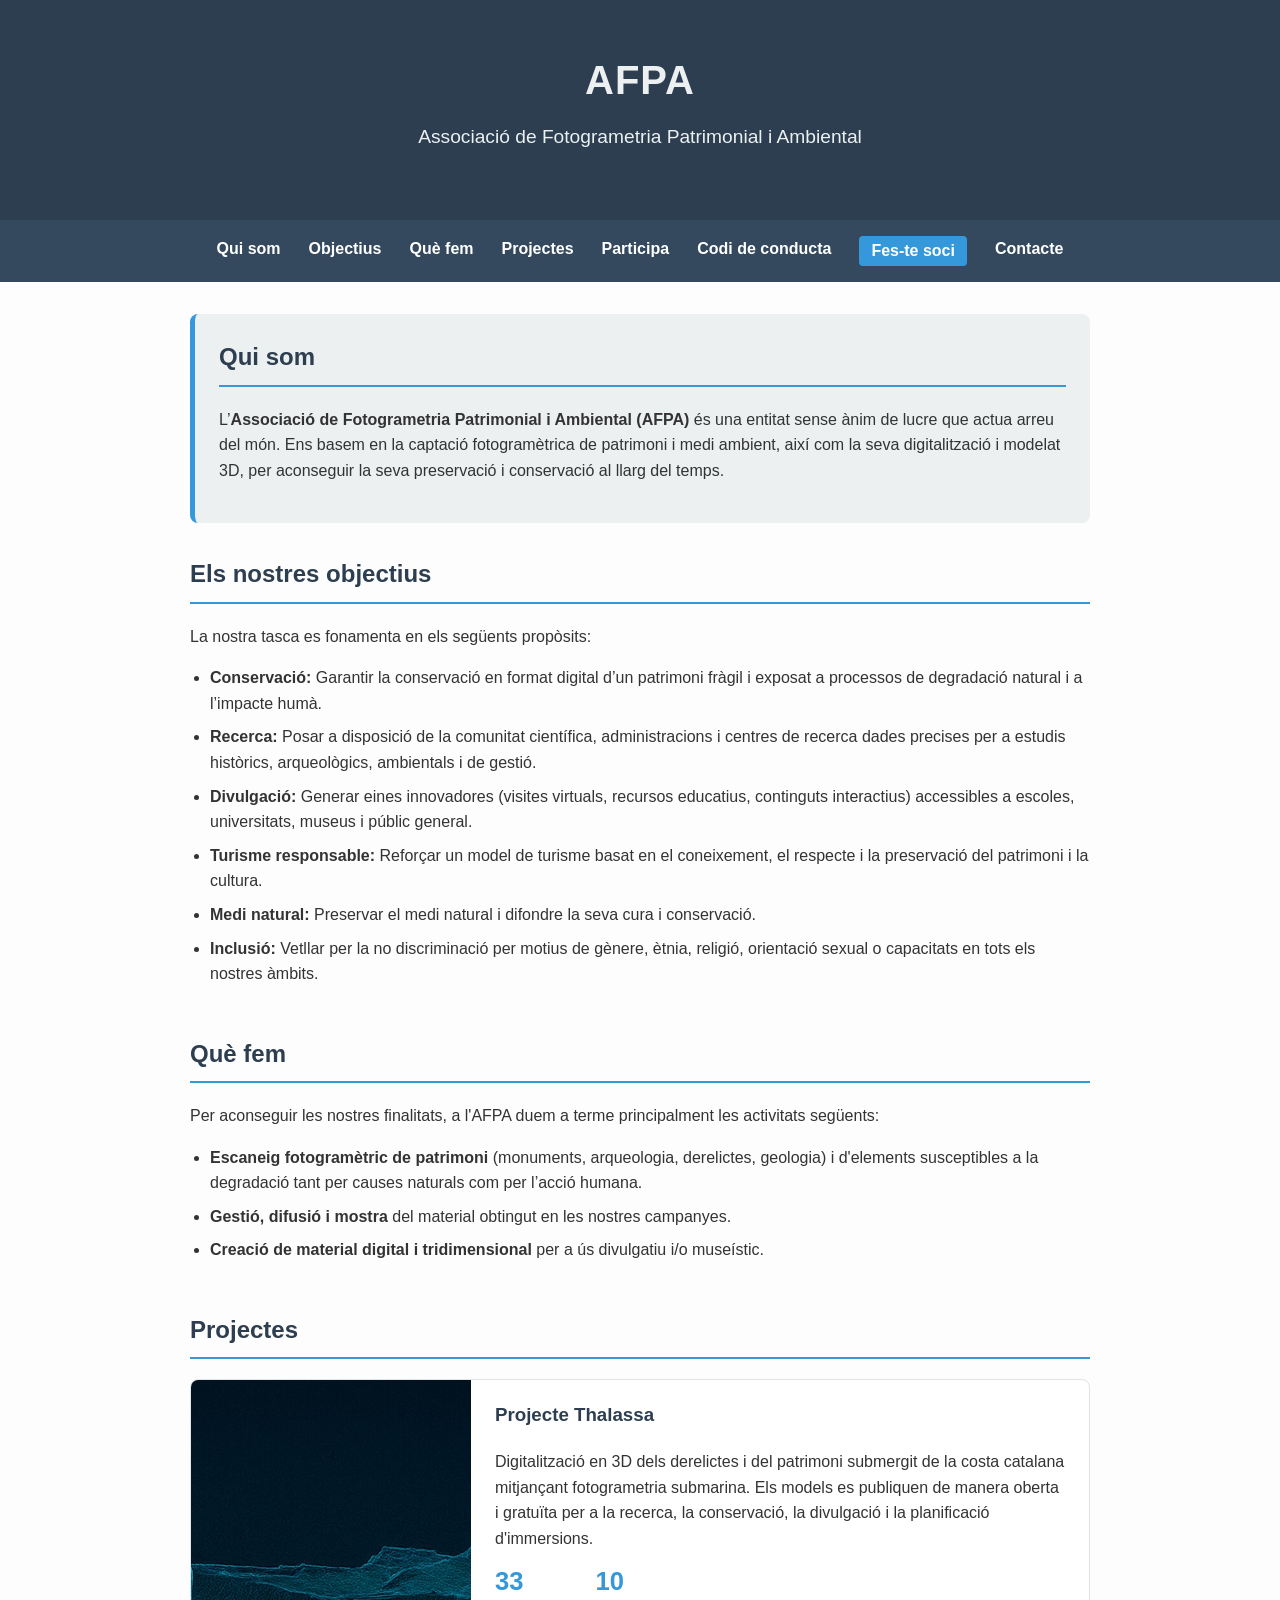
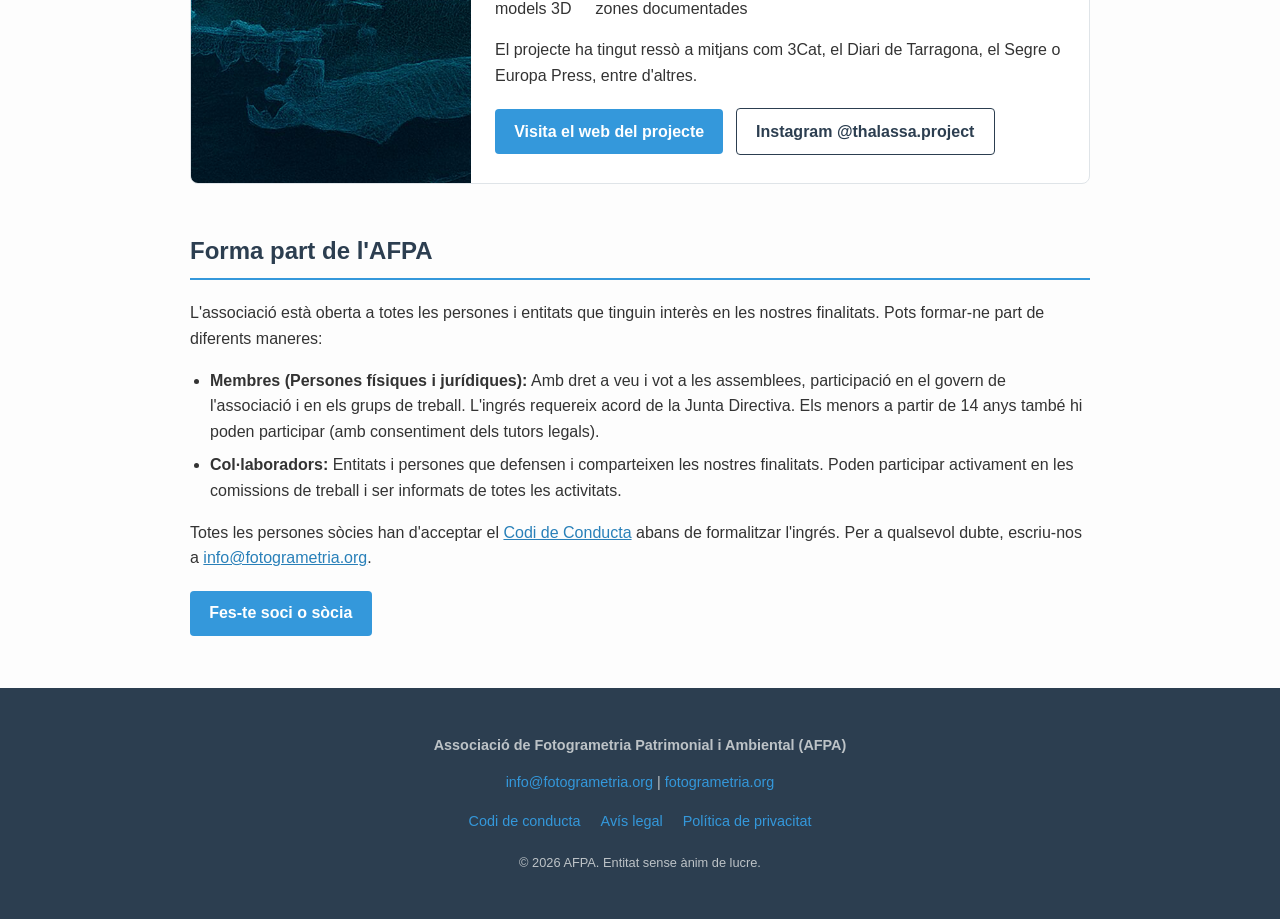
<file: index.html>
<!DOCTYPE html>
<html lang="ca">
<head>
    <meta charset="UTF-8">
    <meta name="viewport" content="width=device-width, initial-scale=1.0">
    <title>AFPA - Associació de Fotogrametria Patrimonial i Ambiental</title>
    <meta name="description" content="Pàgina oficial de l'Associació de Fotogrametria Patrimonial i Ambiental (AFPA). Captació, digitalització i modelat 3D per a la preservació del patrimoni.">
    <link rel="canonical" href="https://fotogrametria.org/">
    <link rel="icon" href="favicon.svg" type="image/svg+xml">
    <meta property="og:type" content="website">
    <meta property="og:site_name" content="AFPA">
    <meta property="og:title" content="AFPA - Associació de Fotogrametria Patrimonial i Ambiental">
    <meta property="og:description" content="Pàgina oficial de l'Associació de Fotogrametria Patrimonial i Ambiental (AFPA). Captació, digitalització i modelat 3D per a la preservació del patrimoni.">
    <meta property="og:url" content="https://fotogrametria.org/">
    <meta property="og:image" content="https://fotogrametria.org/images/thalassa.jpg">
    <meta property="og:locale" content="ca_ES">
    <meta name="twitter:card" content="summary_large_image">
    <link rel="stylesheet" href="style.css">
    <script type="application/ld+json">
    {"@context": "https://schema.org", "@type": "NGO", "name": "Associació de Fotogrametria Patrimonial i Ambiental", "alternateName": "AFPA", "url": "https://fotogrametria.org/", "email": "info@fotogrametria.org", "description": "Entitat sense ànim de lucre dedicada a la captació fotogramètrica, la digitalització i el modelat 3D del patrimoni i el medi ambient per preservar-los.", "subOrganization": {"@type": "Project", "name": "Projecte Thalassa", "url": "https://thalassa-project.org/"}}
    </script>
</head>
<body>

    <header>
        <h1>AFPA</h1>
        <p>Associació de Fotogrametria Patrimonial i Ambiental</p>
    </header>

    <nav aria-label="Navegació principal">
        <a href="#qui-som">Qui som</a>
        <a href="#objectius">Objectius</a>
        <a href="#activitats">Què fem</a>
        <a href="#projectes">Projectes</a>
        <a href="#participa">Participa</a>
        <a href="codi-conducta.html">Codi de conducta</a>
        <a href="alta-soci.html" class="nav-cta">Fes-te soci</a>
        <a href="#contacte">Contacte</a>
    </nav>

    <main>
        <section id="qui-som" class="highlight-box">
            <h2>Qui som</h2>
            <p>L’<strong>Associació de Fotogrametria Patrimonial i Ambiental (AFPA)</strong> és una entitat sense ànim de lucre que actua arreu del món. Ens basem en la captació fotogramètrica de patrimoni i medi ambient, així com la seva digitalització i modelat 3D, per aconseguir la seva preservació i conservació al llarg del temps.</p>
        </section>

        <section id="objectius">
            <h2>Els nostres objectius</h2>
            <p>La nostra tasca es fonamenta en els següents propòsits:</p>
            <ul>
                <li><strong>Conservació:</strong> Garantir la conservació en format digital d’un patrimoni fràgil i exposat a processos de degradació natural i a l’impacte humà.</li>
                <li><strong>Recerca:</strong> Posar a disposició de la comunitat científica, administracions i centres de recerca dades precises per a estudis històrics, arqueològics, ambientals i de gestió.</li>
                <li><strong>Divulgació:</strong> Generar eines innovadores (visites virtuals, recursos educatius, continguts interactius) accessibles a escoles, universitats, museus i públic general.</li>
                <li><strong>Turisme responsable:</strong> Reforçar un model de turisme basat en el coneixement, el respecte i la preservació del patrimoni i la cultura.</li>
                <li><strong>Medi natural:</strong> Preservar el medi natural i difondre la seva cura i conservació.</li>
                <li><strong>Inclusió:</strong> Vetllar per la no discriminació per motius de gènere, ètnia, religió, orientació sexual o capacitats en tots els nostres àmbits.</li>
            </ul>
        </section>

        <section id="activitats">
            <h2>Què fem</h2>
            <p>Per aconseguir les nostres finalitats, a l'AFPA duem a terme principalment les activitats següents:</p>
            <ul>
                <li><strong>Escaneig fotogramètric de patrimoni</strong> (monuments, arqueologia, derelictes, geologia) i d'elements susceptibles a la degradació tant per causes naturals com per l’acció humana.</li>
                <li><strong>Gestió, difusió i mostra</strong> del material obtingut en les nostres campanyes.</li>
                <li><strong>Creació de material digital i tridimensional</strong> per a ús divulgatiu i/o museístic.</li>
            </ul>
        </section>

        <section id="projectes">
            <h2>Projectes</h2>
            <article class="project-card">
                <img src="images/thalassa.jpg" alt="Model 3D del derelicte Dragonera, al Parc Subaquàtic del Port de Tarragona" width="1200" height="630" loading="lazy">
                <div class="project-card-body">
                    <h3>Projecte Thalassa</h3>
                    <p>Digitalització en 3D dels derelictes i del patrimoni submergit de la costa catalana mitjançant fotogrametria submarina. Els models es publiquen de manera oberta i gratuïta per a la recerca, la conservació, la divulgació i la planificació d'immersions.</p>
                    <ul class="project-figures">
                        <li><strong>33</strong> models 3D</li>
                        <li><strong>10</strong> zones documentades</li>
                    </ul>
                    <p>El projecte ha tingut ressò a mitjans com 3Cat, el Diari de Tarragona, el Segre o Europa Press, entre d'altres.</p>
                    <a class="button" href="https://thalassa-project.org/">Visita el web del projecte</a>
                    <a class="button button-secondary" href="https://instagram.com/thalassa.project">Instagram @thalassa.project</a>
                </div>
            </article>
        </section>

        <section id="participa">
            <h2>Forma part de l'AFPA</h2>
            <p>L'associació està oberta a totes les persones i entitats que tinguin interès en les nostres finalitats. Pots formar-ne part de diferents maneres:</p>
            <ul>
                <li><strong>Membres (Persones físiques i jurídiques):</strong> Amb dret a veu i vot a les assemblees, participació en el govern de l'associació i en els grups de treball. L'ingrés requereix acord de la Junta Directiva. Els menors a partir de 14 anys també hi poden participar (amb consentiment dels tutors legals).</li>
                <li><strong>Col·laboradors:</strong> Entitats i persones que defensen i comparteixen les nostres finalitats. Poden participar activament en les comissions de treball i ser informats de totes les activitats.</li>
            </ul>
            <p>Totes les persones sòcies han d'acceptar el <a href="codi-conducta.html">Codi de Conducta</a> abans de formalitzar l'ingrés. Per a qualsevol dubte, escriu-nos a <a href="mailto:info@fotogrametria.org">info@fotogrametria.org</a>.</p>
            <a class="button" href="alta-soci.html">Fes-te soci o sòcia</a>
        </section>

    </main>

    <footer id="contacte">
        <p><strong>Associació de Fotogrametria Patrimonial i Ambiental (AFPA)</strong></p>
        <p><a href="mailto:info@fotogrametria.org">info@fotogrametria.org</a> | <a href="https://fotogrametria.org">fotogrametria.org</a></p>
        <p class="footer-links">
            <a href="codi-conducta.html">Codi de conducta</a>
            <a href="avis-legal.html">Avís legal</a>
            <a href="privacitat.html">Política de privacitat</a>
        </p>
        <p class="footer-small">&copy; 2026 AFPA. Entitat sense ànim de lucre.</p>
    </footer>

</body>
</html>
</file>
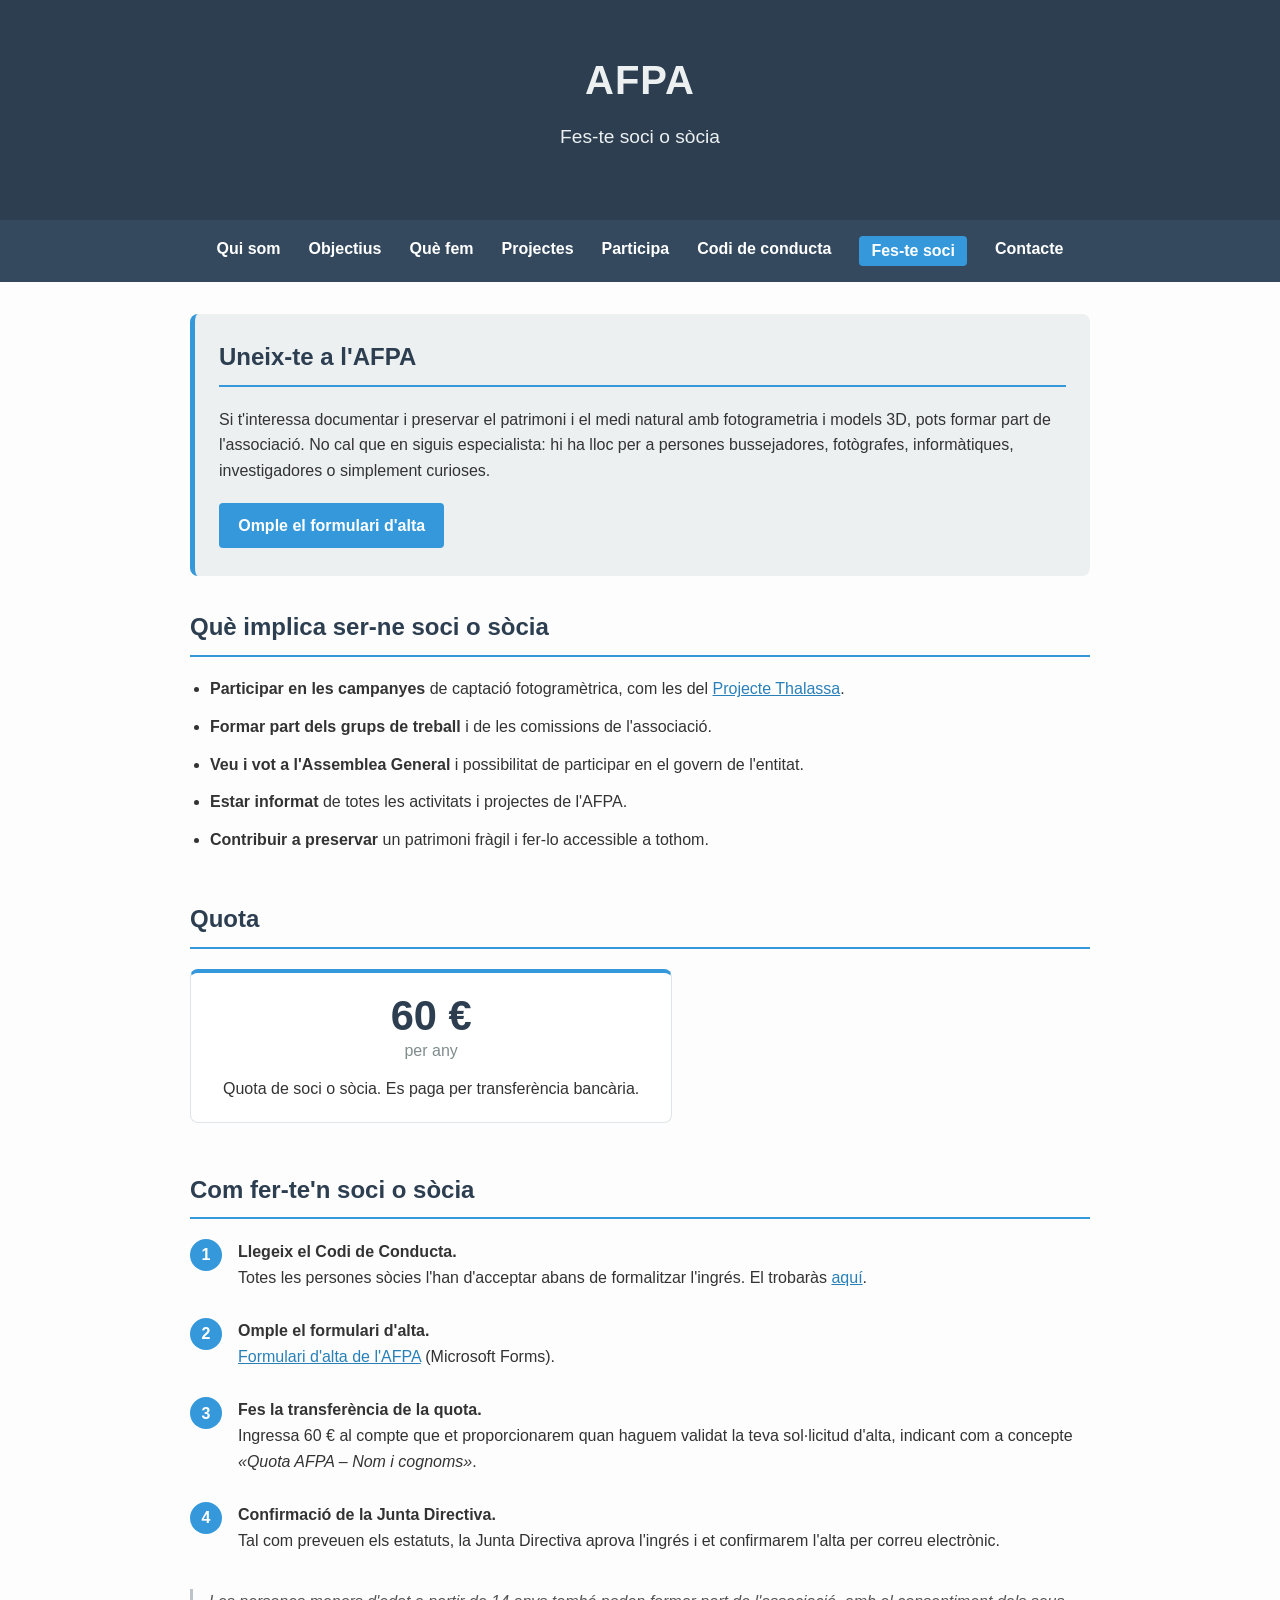
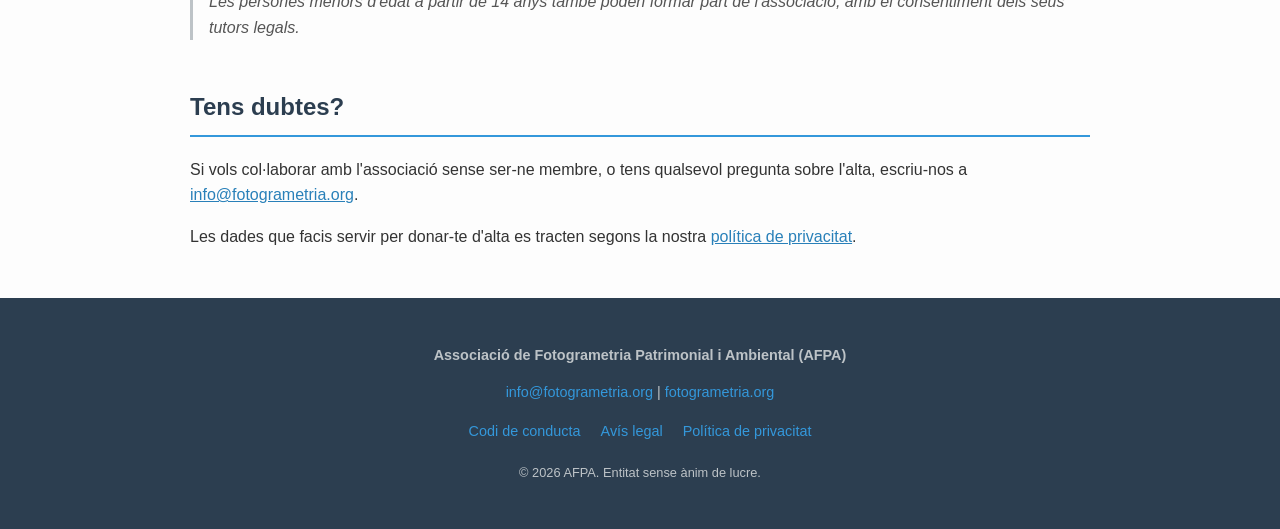
<file: alta-soci.html>
<!DOCTYPE html>
<html lang="ca">
<head>
    <meta charset="UTF-8">
    <meta name="viewport" content="width=device-width, initial-scale=1.0">
    <title>Fes-te soci - AFPA</title>
    <meta name="description" content="Fes-te soci o sòcia de l'Associació de Fotogrametria Patrimonial i Ambiental (AFPA) i participa en la documentació 3D del patrimoni i el medi natural.">
    <link rel="canonical" href="https://fotogrametria.org/alta-soci.html">
    <link rel="icon" href="favicon.svg" type="image/svg+xml">
    <meta property="og:type" content="website">
    <meta property="og:site_name" content="AFPA">
    <meta property="og:title" content="Fes-te soci - AFPA">
    <meta property="og:description" content="Fes-te soci o sòcia de l'Associació de Fotogrametria Patrimonial i Ambiental (AFPA) i participa en la documentació 3D del patrimoni i el medi natural.">
    <meta property="og:url" content="https://fotogrametria.org/alta-soci.html">
    <meta property="og:image" content="https://fotogrametria.org/images/thalassa.jpg">
    <meta property="og:locale" content="ca_ES">
    <meta name="twitter:card" content="summary_large_image">
    <link rel="stylesheet" href="style.css">
</head>
<body>

    <header>
        <h1>AFPA</h1>
        <p>Fes-te soci o sòcia</p>
    </header>

    <nav aria-label="Navegació principal">
        <a href="index.html#qui-som">Qui som</a>
        <a href="index.html#objectius">Objectius</a>
        <a href="index.html#activitats">Què fem</a>
        <a href="index.html#projectes">Projectes</a>
        <a href="index.html#participa">Participa</a>
        <a href="codi-conducta.html">Codi de conducta</a>
        <a href="alta-soci.html" class="nav-cta" aria-current="page">Fes-te soci</a>
        <a href="#contacte">Contacte</a>
    </nav>

    <main>
        <section class="highlight-box join-intro">
            <h2>Uneix-te a l'AFPA</h2>
            <p>Si t'interessa documentar i preservar el patrimoni i el medi natural amb fotogrametria i models 3D, pots formar part de l'associació. No cal que en siguis especialista: hi ha lloc per a persones bussejadores, fotògrafes, informàtiques, investigadores o simplement curioses.</p>
            <a class="button" href="https://forms.cloud.microsoft/e/dsZX0VmP2P">Omple el formulari d'alta</a>
        </section>

        <section id="avantatges">
            <h2>Què implica ser-ne soci o sòcia</h2>
            <ul class="benefits">
                <li><strong>Participar en les campanyes</strong> de captació fotogramètrica, com les del <a href="https://thalassa-project.org/">Projecte Thalassa</a>.</li>
                <li><strong>Formar part dels grups de treball</strong> i de les comissions de l'associació.</li>
                <li><strong>Veu i vot a l'Assemblea General</strong> i possibilitat de participar en el govern de l'entitat.</li>
                <li><strong>Estar informat</strong> de totes les activitats i projectes de l'AFPA.</li>
                <li><strong>Contribuir a preservar</strong> un patrimoni fràgil i fer-lo accessible a tothom.</li>
            </ul>
        </section>

        <section id="quota">
            <h2>Quota</h2>
            <div class="fee-card">
                <span class="fee-amount">60 €</span>
                <span class="fee-period">per any</span>
                <p>Quota de soci o sòcia. Es paga per transferència bancària.</p>
            </div>
        </section>

        <section id="com-fer-se-soci">
            <h2>Com fer-te'n soci o sòcia</h2>
            <ol class="steps">
                <li>
                    <strong>Llegeix el Codi de Conducta.</strong>
                    Totes les persones sòcies l'han d'acceptar abans de formalitzar l'ingrés. El trobaràs <a href="codi-conducta.html">aquí</a>.
                </li>
                <li>
                    <strong>Omple el formulari d'alta.</strong>
                    <a href="https://forms.cloud.microsoft/e/dsZX0VmP2P">Formulari d'alta de l'AFPA</a> (Microsoft Forms).
                </li>
                <li>
                    <strong>Fes la transferència de la quota.</strong>
                    Ingressa 60 € al compte que et proporcionarem quan haguem validat la teva sol·licitud d'alta, indicant com a concepte <em>«Quota AFPA – Nom i cognoms»</em>.
                </li>
                <li>
                    <strong>Confirmació de la Junta Directiva.</strong>
                    Tal com preveuen els estatuts, la Junta Directiva aprova l'ingrés i et confirmarem l'alta per correu electrònic.
                </li>
            </ol>
            <p class="note">Les persones menors d'edat a partir de 14 anys també poden formar part de l'associació, amb el consentiment dels seus tutors legals.</p>
        </section>

        <section id="dubtes">
            <h2>Tens dubtes?</h2>
            <p>Si vols col·laborar amb l'associació sense ser-ne membre, o tens qualsevol pregunta sobre l'alta, escriu-nos a <a href="mailto:info@fotogrametria.org">info@fotogrametria.org</a>.</p>
            <p>Les dades que facis servir per donar-te d'alta es tracten segons la nostra <a href="privacitat.html">política de privacitat</a>.</p>
        </section>
    </main>

    <footer id="contacte">
        <p><strong>Associació de Fotogrametria Patrimonial i Ambiental (AFPA)</strong></p>
        <p><a href="mailto:info@fotogrametria.org">info@fotogrametria.org</a> | <a href="https://fotogrametria.org">fotogrametria.org</a></p>
        <p class="footer-links">
            <a href="codi-conducta.html">Codi de conducta</a>
            <a href="avis-legal.html">Avís legal</a>
            <a href="privacitat.html">Política de privacitat</a>
        </p>
        <p class="footer-small">&copy; 2026 AFPA. Entitat sense ànim de lucre.</p>
    </footer>

</body>
</html>
</file>
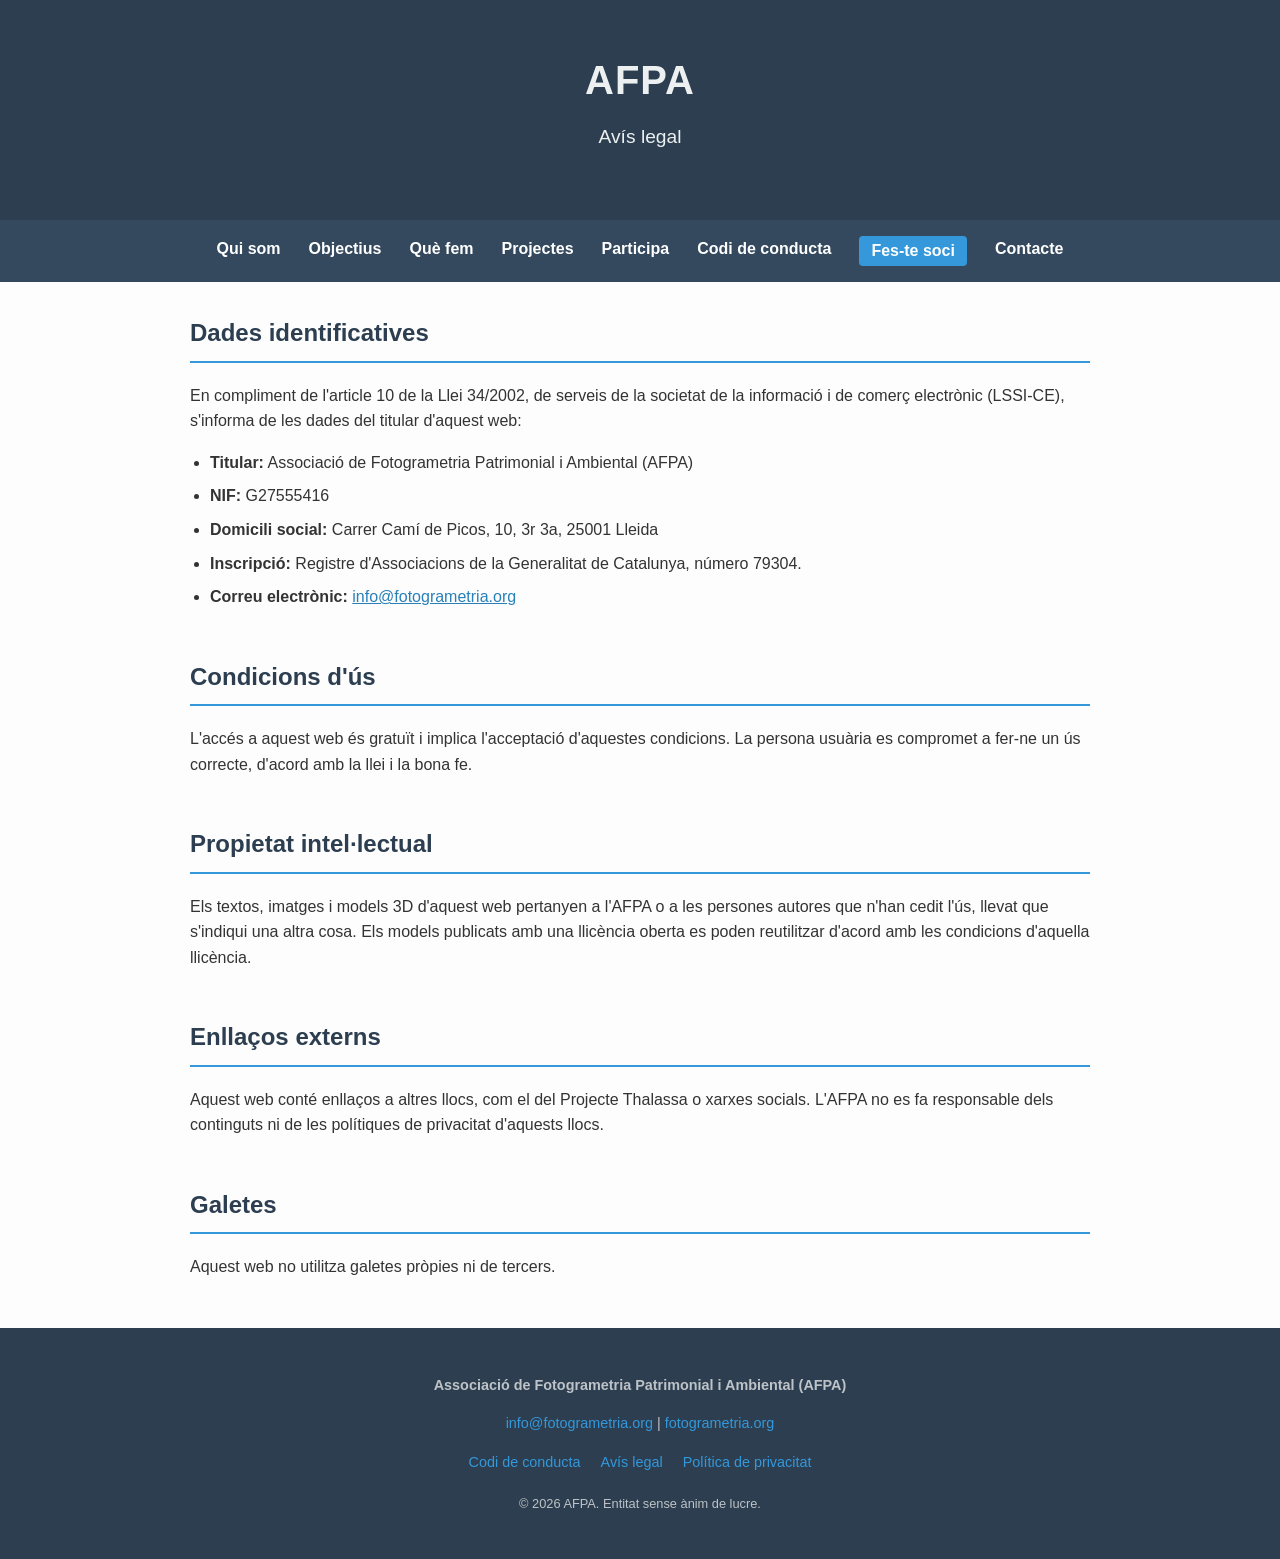
<file: avis-legal.html>
<!DOCTYPE html>
<html lang="ca">
<head>
    <meta charset="UTF-8">
    <meta name="viewport" content="width=device-width, initial-scale=1.0">
    <title>Avís legal - AFPA</title>
    <meta name="description" content="Avís legal del web de l'Associació de Fotogrametria Patrimonial i Ambiental (AFPA).">
    <link rel="canonical" href="https://fotogrametria.org/avis-legal.html">
    <link rel="icon" href="favicon.svg" type="image/svg+xml">
    <meta property="og:type" content="website">
    <meta property="og:site_name" content="AFPA">
    <meta property="og:title" content="Avís legal - AFPA">
    <meta property="og:description" content="Avís legal del web de l'Associació de Fotogrametria Patrimonial i Ambiental (AFPA).">
    <meta property="og:url" content="https://fotogrametria.org/avis-legal.html">
    <meta property="og:image" content="https://fotogrametria.org/images/thalassa.jpg">
    <meta property="og:locale" content="ca_ES">
    <meta name="twitter:card" content="summary_large_image">
    <link rel="stylesheet" href="style.css">
</head>
<body>

    <header>
        <h1>AFPA</h1>
        <p>Avís legal</p>
    </header>

    <nav aria-label="Navegació principal">
        <a href="index.html#qui-som">Qui som</a>
        <a href="index.html#objectius">Objectius</a>
        <a href="index.html#activitats">Què fem</a>
        <a href="index.html#projectes">Projectes</a>
        <a href="index.html#participa">Participa</a>
        <a href="codi-conducta.html">Codi de conducta</a>
        <a href="alta-soci.html" class="nav-cta">Fes-te soci</a>
        <a href="#contacte">Contacte</a>
    </nav>

    <main>
        <section>
            <h2>Dades identificatives</h2>
            <p>En compliment de l'article 10 de la Llei 34/2002, de serveis de la societat de la informació i de comerç electrònic (LSSI-CE), s'informa de les dades del titular d'aquest web:</p>
            <ul>
                <li><strong>Titular:</strong> Associació de Fotogrametria Patrimonial i Ambiental (AFPA)</li>
                <li><strong>NIF:</strong> G27555416</li>
                <li><strong>Domicili social:</strong> Carrer Camí de Picos, 10, 3r 3a, 25001 Lleida</li>
                <li><strong>Inscripció:</strong> Registre d'Associacions de la Generalitat de Catalunya, número 79304.</li>
                <li><strong>Correu electrònic:</strong> <a href="mailto:info@fotogrametria.org">info@fotogrametria.org</a></li>
            </ul>
        </section>

        <section>
            <h2>Condicions d'ús</h2>
            <p>L'accés a aquest web és gratuït i implica l'acceptació d'aquestes condicions. La persona usuària es compromet a fer-ne un ús correcte, d'acord amb la llei i la bona fe.</p>
        </section>

        <section>
            <h2>Propietat intel·lectual</h2>
            <p>Els textos, imatges i models 3D d'aquest web pertanyen a l'AFPA o a les persones autores que n'han cedit l'ús, llevat que s'indiqui una altra cosa. Els models publicats amb una llicència oberta es poden reutilitzar d'acord amb les condicions d'aquella llicència.</p>
        </section>

        <section>
            <h2>Enllaços externs</h2>
            <p>Aquest web conté enllaços a altres llocs, com el del Projecte Thalassa o xarxes socials. L'AFPA no es fa responsable dels continguts ni de les polítiques de privacitat d'aquests llocs.</p>
        </section>

        <section>
            <h2>Galetes</h2>
            <p>Aquest web no utilitza galetes pròpies ni de tercers.</p>
        </section>

    </main>

    <footer id="contacte">
        <p><strong>Associació de Fotogrametria Patrimonial i Ambiental (AFPA)</strong></p>
        <p><a href="mailto:info@fotogrametria.org">info@fotogrametria.org</a> | <a href="https://fotogrametria.org">fotogrametria.org</a></p>
        <p class="footer-links">
            <a href="codi-conducta.html">Codi de conducta</a>
            <a href="avis-legal.html">Avís legal</a>
            <a href="privacitat.html">Política de privacitat</a>
        </p>
        <p class="footer-small">&copy; 2026 AFPA. Entitat sense ànim de lucre.</p>
    </footer>

</body>
</html>
</file>
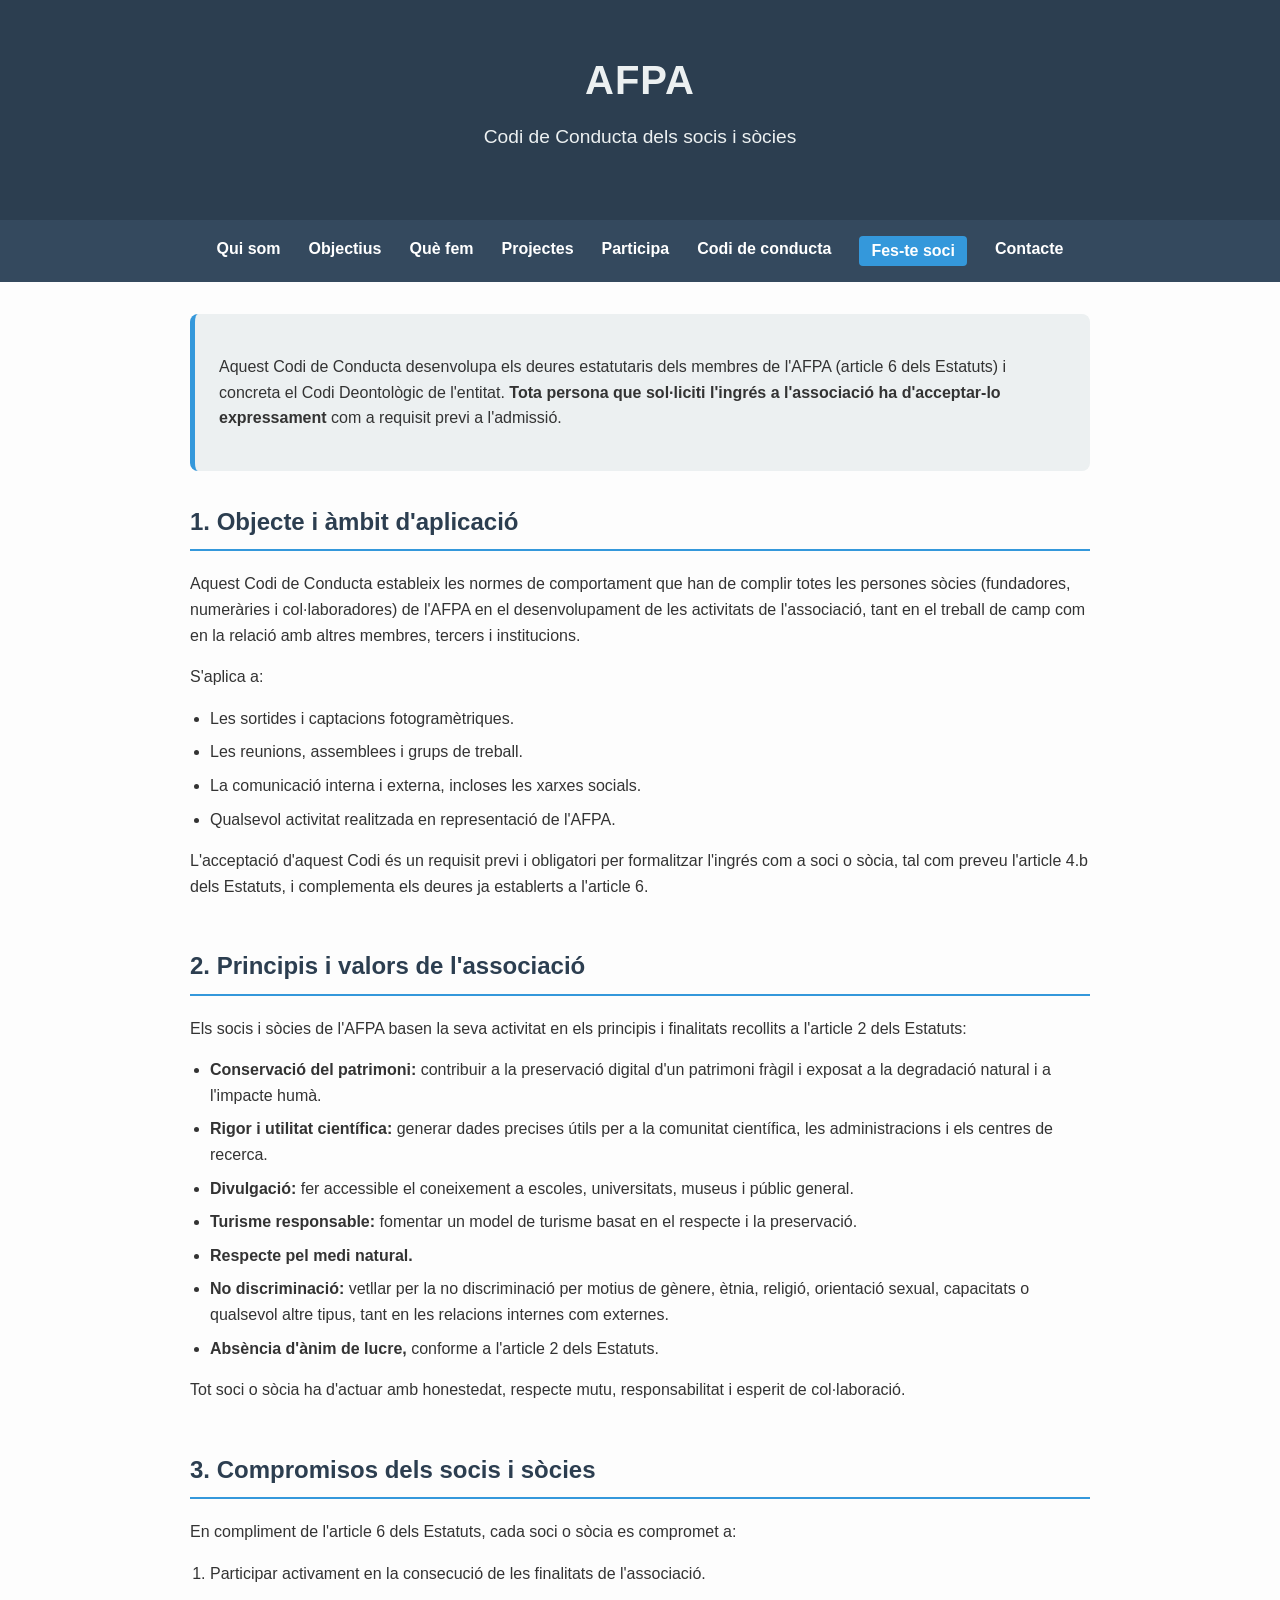
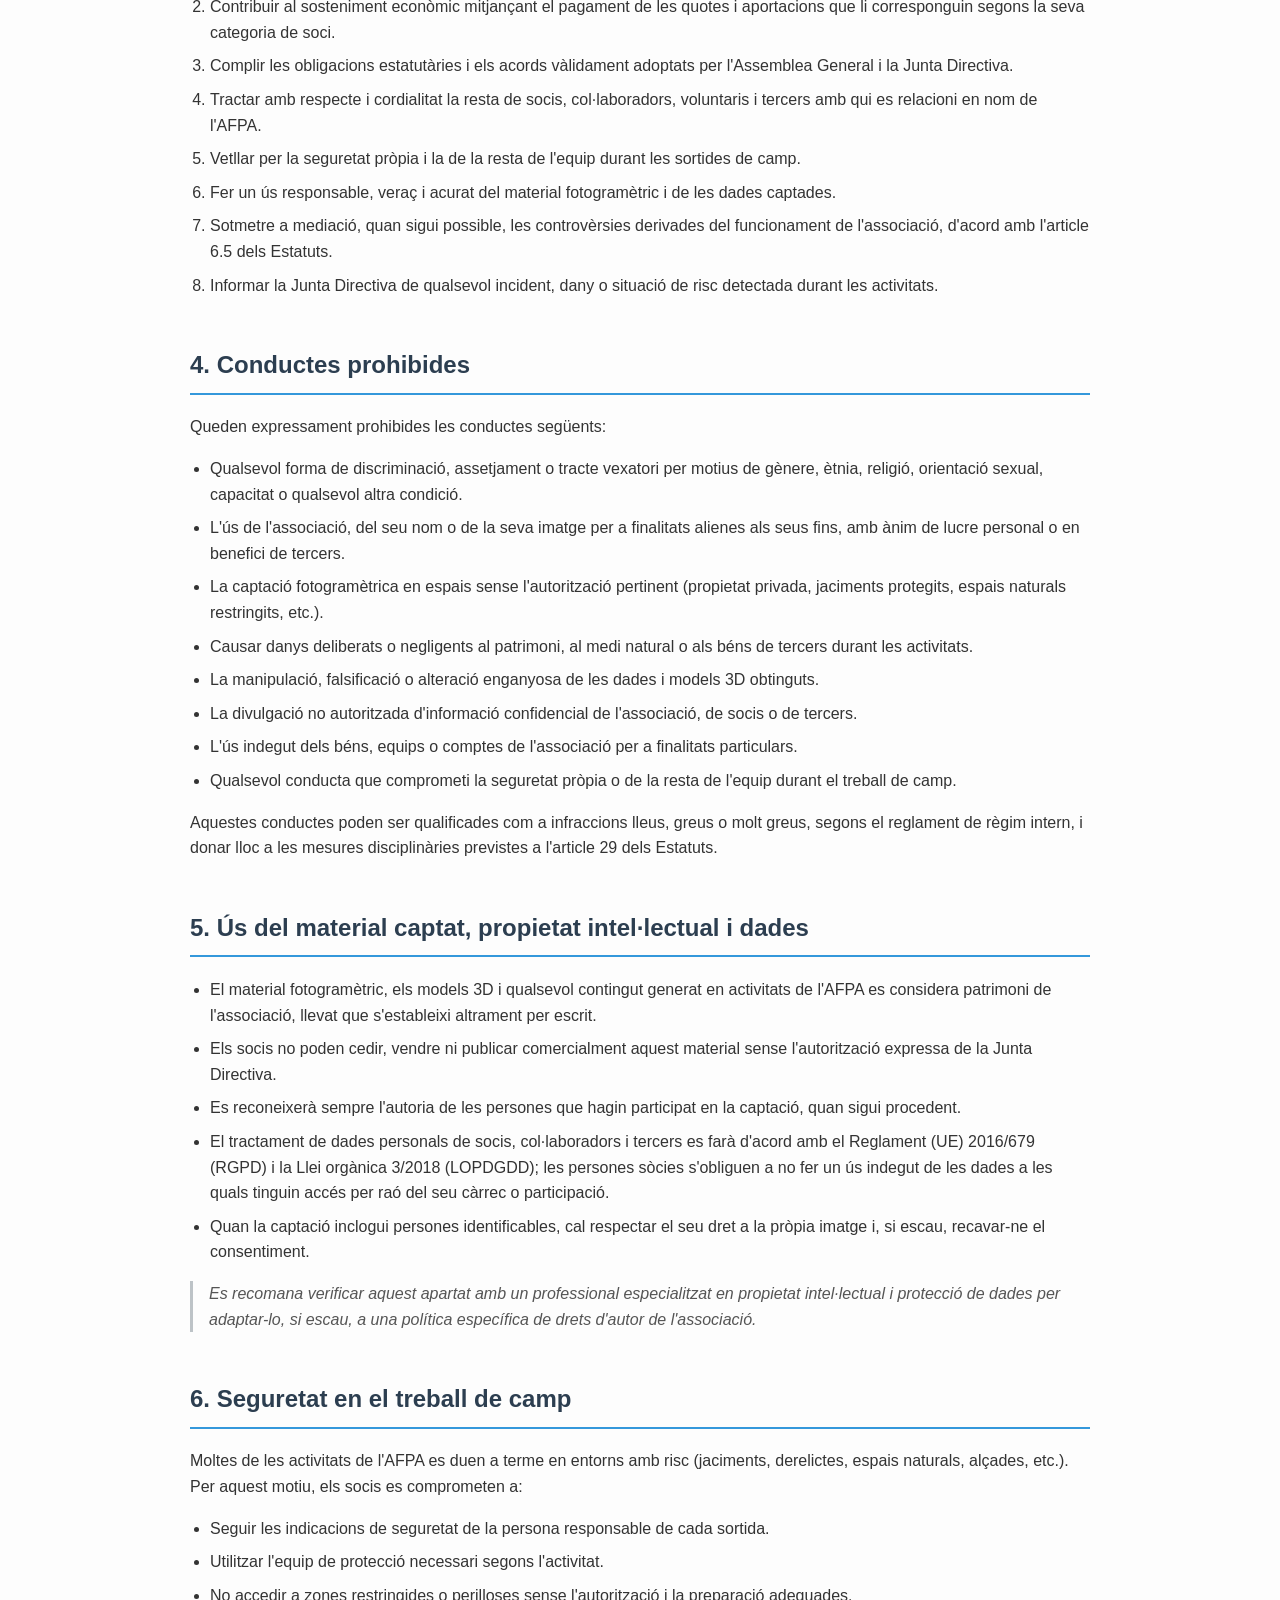
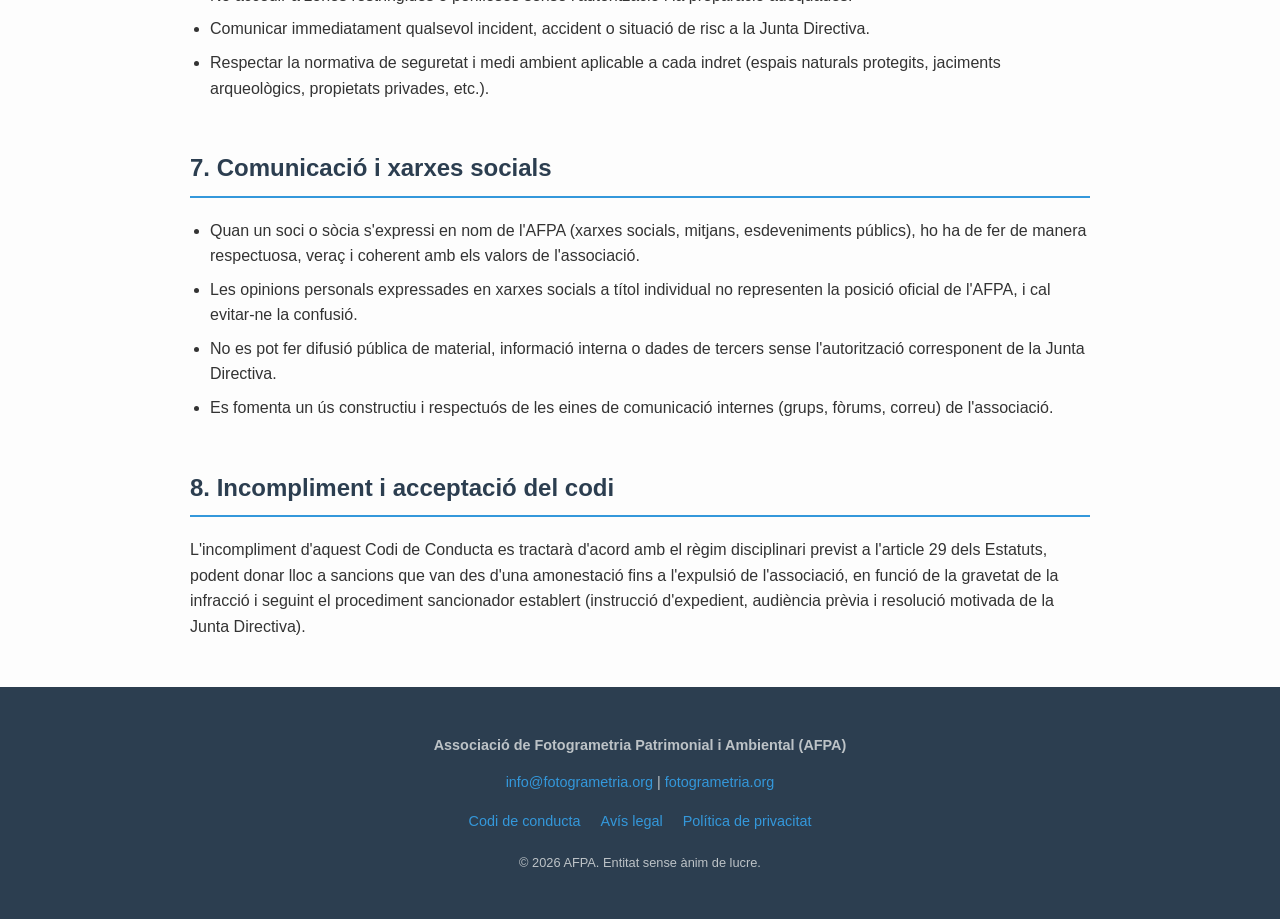
<file: codi-conducta.html>
<!DOCTYPE html>
<html lang="ca">
<head>
    <meta charset="UTF-8">
    <meta name="viewport" content="width=device-width, initial-scale=1.0">
    <title>Codi de Conducta - AFPA</title>
    <meta name="description" content="Codi de Conducta dels socis i sòcies de l'Associació de Fotogrametria Patrimonial i Ambiental (AFPA).">
    <link rel="canonical" href="https://fotogrametria.org/codi-conducta.html">
    <link rel="icon" href="favicon.svg" type="image/svg+xml">
    <meta property="og:type" content="website">
    <meta property="og:site_name" content="AFPA">
    <meta property="og:title" content="Codi de Conducta - AFPA">
    <meta property="og:description" content="Codi de Conducta dels socis i sòcies de l'Associació de Fotogrametria Patrimonial i Ambiental (AFPA).">
    <meta property="og:url" content="https://fotogrametria.org/codi-conducta.html">
    <meta property="og:image" content="https://fotogrametria.org/images/thalassa.jpg">
    <meta property="og:locale" content="ca_ES">
    <meta name="twitter:card" content="summary_large_image">
    <link rel="stylesheet" href="style.css">
</head>
<body>

    <header>
        <h1>AFPA</h1>
        <p>Codi de Conducta dels socis i sòcies</p>
    </header>

    <nav aria-label="Navegació principal">
        <a href="index.html#qui-som">Qui som</a>
        <a href="index.html#objectius">Objectius</a>
        <a href="index.html#activitats">Què fem</a>
        <a href="index.html#projectes">Projectes</a>
        <a href="index.html#participa">Participa</a>
        <a href="codi-conducta.html">Codi de conducta</a>
        <a href="alta-soci.html" class="nav-cta">Fes-te soci</a>
        <a href="#contacte">Contacte</a>
    </nav>

    <main id="codi-conducta">

        <section class="highlight-box">
            <p>Aquest Codi de Conducta desenvolupa els deures estatutaris dels membres de l'AFPA (article 6 dels Estatuts) i concreta el Codi Deontològic de l'entitat. <strong>Tota persona que sol·liciti l'ingrés a l'associació ha d'acceptar-lo expressament</strong> com a requisit previ a l'admissió.</p>
        </section>

        <section id="objecte">
            <h2>1. Objecte i àmbit d'aplicació</h2>
            <p>Aquest Codi de Conducta estableix les normes de comportament que han de complir totes les persones sòcies (fundadores, numeràries i col·laboradores) de l'AFPA en el desenvolupament de les activitats de l'associació, tant en el treball de camp com en la relació amb altres membres, tercers i institucions.</p>
            <p>S'aplica a:</p>
            <ul>
                <li>Les sortides i captacions fotogramètriques.</li>
                <li>Les reunions, assemblees i grups de treball.</li>
                <li>La comunicació interna i externa, incloses les xarxes socials.</li>
                <li>Qualsevol activitat realitzada en representació de l'AFPA.</li>
            </ul>
            <p>L'acceptació d'aquest Codi és un requisit previ i obligatori per formalitzar l'ingrés com a soci o sòcia, tal com preveu l'article 4.b dels Estatuts, i complementa els deures ja establerts a l'article 6.</p>
        </section>

        <section id="principis">
            <h2>2. Principis i valors de l'associació</h2>
            <p>Els socis i sòcies de l'AFPA basen la seva activitat en els principis i finalitats recollits a l'article 2 dels Estatuts:</p>
            <ul>
                <li><strong>Conservació del patrimoni:</strong> contribuir a la preservació digital d'un patrimoni fràgil i exposat a la degradació natural i a l'impacte humà.</li>
                <li><strong>Rigor i utilitat científica:</strong> generar dades precises útils per a la comunitat científica, les administracions i els centres de recerca.</li>
                <li><strong>Divulgació:</strong> fer accessible el coneixement a escoles, universitats, museus i públic general.</li>
                <li><strong>Turisme responsable:</strong> fomentar un model de turisme basat en el respecte i la preservació.</li>
                <li><strong>Respecte pel medi natural.</strong></li>
                <li><strong>No discriminació:</strong> vetllar per la no discriminació per motius de gènere, ètnia, religió, orientació sexual, capacitats o qualsevol altre tipus, tant en les relacions internes com externes.</li>
                <li><strong>Absència d'ànim de lucre,</strong> conforme a l'article 2 dels Estatuts.</li>
            </ul>
            <p>Tot soci o sòcia ha d'actuar amb honestedat, respecte mutu, responsabilitat i esperit de col·laboració.</p>
        </section>

        <section id="compromisos">
            <h2>3. Compromisos dels socis i sòcies</h2>
            <p>En compliment de l'article 6 dels Estatuts, cada soci o sòcia es compromet a:</p>
            <ol>
                <li>Participar activament en la consecució de les finalitats de l'associació.</li>
                <li>Contribuir al sosteniment econòmic mitjançant el pagament de les quotes i aportacions que li corresponguin segons la seva categoria de soci.</li>
                <li>Complir les obligacions estatutàries i els acords vàlidament adoptats per l'Assemblea General i la Junta Directiva.</li>
                <li>Tractar amb respecte i cordialitat la resta de socis, col·laboradors, voluntaris i tercers amb qui es relacioni en nom de l'AFPA.</li>
                <li>Vetllar per la seguretat pròpia i la de la resta de l'equip durant les sortides de camp.</li>
                <li>Fer un ús responsable, veraç i acurat del material fotogramètric i de les dades captades.</li>
                <li>Sotmetre a mediació, quan sigui possible, les controvèrsies derivades del funcionament de l'associació, d'acord amb l'article 6.5 dels Estatuts.</li>
                <li>Informar la Junta Directiva de qualsevol incident, dany o situació de risc detectada durant les activitats.</li>
            </ol>
        </section>

        <section id="prohibides">
            <h2>4. Conductes prohibides</h2>
            <p>Queden expressament prohibides les conductes següents:</p>
            <ul>
                <li>Qualsevol forma de discriminació, assetjament o tracte vexatori per motius de gènere, ètnia, religió, orientació sexual, capacitat o qualsevol altra condició.</li>
                <li>L'ús de l'associació, del seu nom o de la seva imatge per a finalitats alienes als seus fins, amb ànim de lucre personal o en benefici de tercers.</li>
                <li>La captació fotogramètrica en espais sense l'autorització pertinent (propietat privada, jaciments protegits, espais naturals restringits, etc.).</li>
                <li>Causar danys deliberats o negligents al patrimoni, al medi natural o als béns de tercers durant les activitats.</li>
                <li>La manipulació, falsificació o alteració enganyosa de les dades i models 3D obtinguts.</li>
                <li>La divulgació no autoritzada d'informació confidencial de l'associació, de socis o de tercers.</li>
                <li>L'ús indegut dels béns, equips o comptes de l'associació per a finalitats particulars.</li>
                <li>Qualsevol conducta que comprometi la seguretat pròpia o de la resta de l'equip durant el treball de camp.</li>
            </ul>
            <p>Aquestes conductes poden ser qualificades com a infraccions lleus, greus o molt greus, segons el reglament de règim intern, i donar lloc a les mesures disciplinàries previstes a l'article 29 dels Estatuts.</p>
        </section>

        <section id="material">
            <h2>5. Ús del material captat, propietat intel·lectual i dades</h2>
            <ul>
                <li>El material fotogramètric, els models 3D i qualsevol contingut generat en activitats de l'AFPA es considera patrimoni de l'associació, llevat que s'estableixi altrament per escrit.</li>
                <li>Els socis no poden cedir, vendre ni publicar comercialment aquest material sense l'autorització expressa de la Junta Directiva.</li>
                <li>Es reconeixerà sempre l'autoria de les persones que hagin participat en la captació, quan sigui procedent.</li>
                <li>El tractament de dades personals de socis, col·laboradors i tercers es farà d'acord amb el Reglament (UE) 2016/679 (RGPD) i la Llei orgànica 3/2018 (LOPDGDD); les persones sòcies s'obliguen a no fer un ús indegut de les dades a les quals tinguin accés per raó del seu càrrec o participació.</li>
                <li>Quan la captació inclogui persones identificables, cal respectar el seu dret a la pròpia imatge i, si escau, recavar-ne el consentiment.</li>
            </ul>
            <p class="note">Es recomana verificar aquest apartat amb un professional especialitzat en propietat intel·lectual i protecció de dades per adaptar-lo, si escau, a una política específica de drets d'autor de l'associació.</p>
        </section>

        <section id="seguretat">
            <h2>6. Seguretat en el treball de camp</h2>
            <p>Moltes de les activitats de l'AFPA es duen a terme en entorns amb risc (jaciments, derelictes, espais naturals, alçades, etc.). Per aquest motiu, els socis es comprometen a:</p>
            <ul>
                <li>Seguir les indicacions de seguretat de la persona responsable de cada sortida.</li>
                <li>Utilitzar l'equip de protecció necessari segons l'activitat.</li>
                <li>No accedir a zones restringides o perilloses sense l'autorització i la preparació adequades.</li>
                <li>Comunicar immediatament qualsevol incident, accident o situació de risc a la Junta Directiva.</li>
                <li>Respectar la normativa de seguretat i medi ambient aplicable a cada indret (espais naturals protegits, jaciments arqueològics, propietats privades, etc.).</li>
            </ul>
        </section>

        <section id="comunicacio">
            <h2>7. Comunicació i xarxes socials</h2>
            <ul>
                <li>Quan un soci o sòcia s'expressi en nom de l'AFPA (xarxes socials, mitjans, esdeveniments públics), ho ha de fer de manera respectuosa, veraç i coherent amb els valors de l'associació.</li>
                <li>Les opinions personals expressades en xarxes socials a títol individual no representen la posició oficial de l'AFPA, i cal evitar-ne la confusió.</li>
                <li>No es pot fer difusió pública de material, informació interna o dades de tercers sense l'autorització corresponent de la Junta Directiva.</li>
                <li>Es fomenta un ús constructiu i respectuós de les eines de comunicació internes (grups, fòrums, correu) de l'associació.</li>
            </ul>
        </section>

        <section id="incompliment">
            <h2>8. Incompliment i acceptació del codi</h2>
            <p>L'incompliment d'aquest Codi de Conducta es tractarà d'acord amb el règim disciplinari previst a l'article 29 dels Estatuts, podent donar lloc a sancions que van des d'una amonestació fins a l'expulsió de l'associació, en funció de la gravetat de la infracció i seguint el procediment sancionador establert (instrucció d'expedient, audiència prèvia i resolució motivada de la Junta Directiva).</p>
        </section>

    </main>

    <footer id="contacte">
        <p><strong>Associació de Fotogrametria Patrimonial i Ambiental (AFPA)</strong></p>
        <p><a href="mailto:info@fotogrametria.org">info@fotogrametria.org</a> | <a href="https://fotogrametria.org">fotogrametria.org</a></p>
        <p class="footer-links">
            <a href="codi-conducta.html">Codi de conducta</a>
            <a href="avis-legal.html">Avís legal</a>
            <a href="privacitat.html">Política de privacitat</a>
        </p>
        <p class="footer-small">&copy; 2026 AFPA. Entitat sense ànim de lucre.</p>
    </footer>

</body>
</html>
</file>
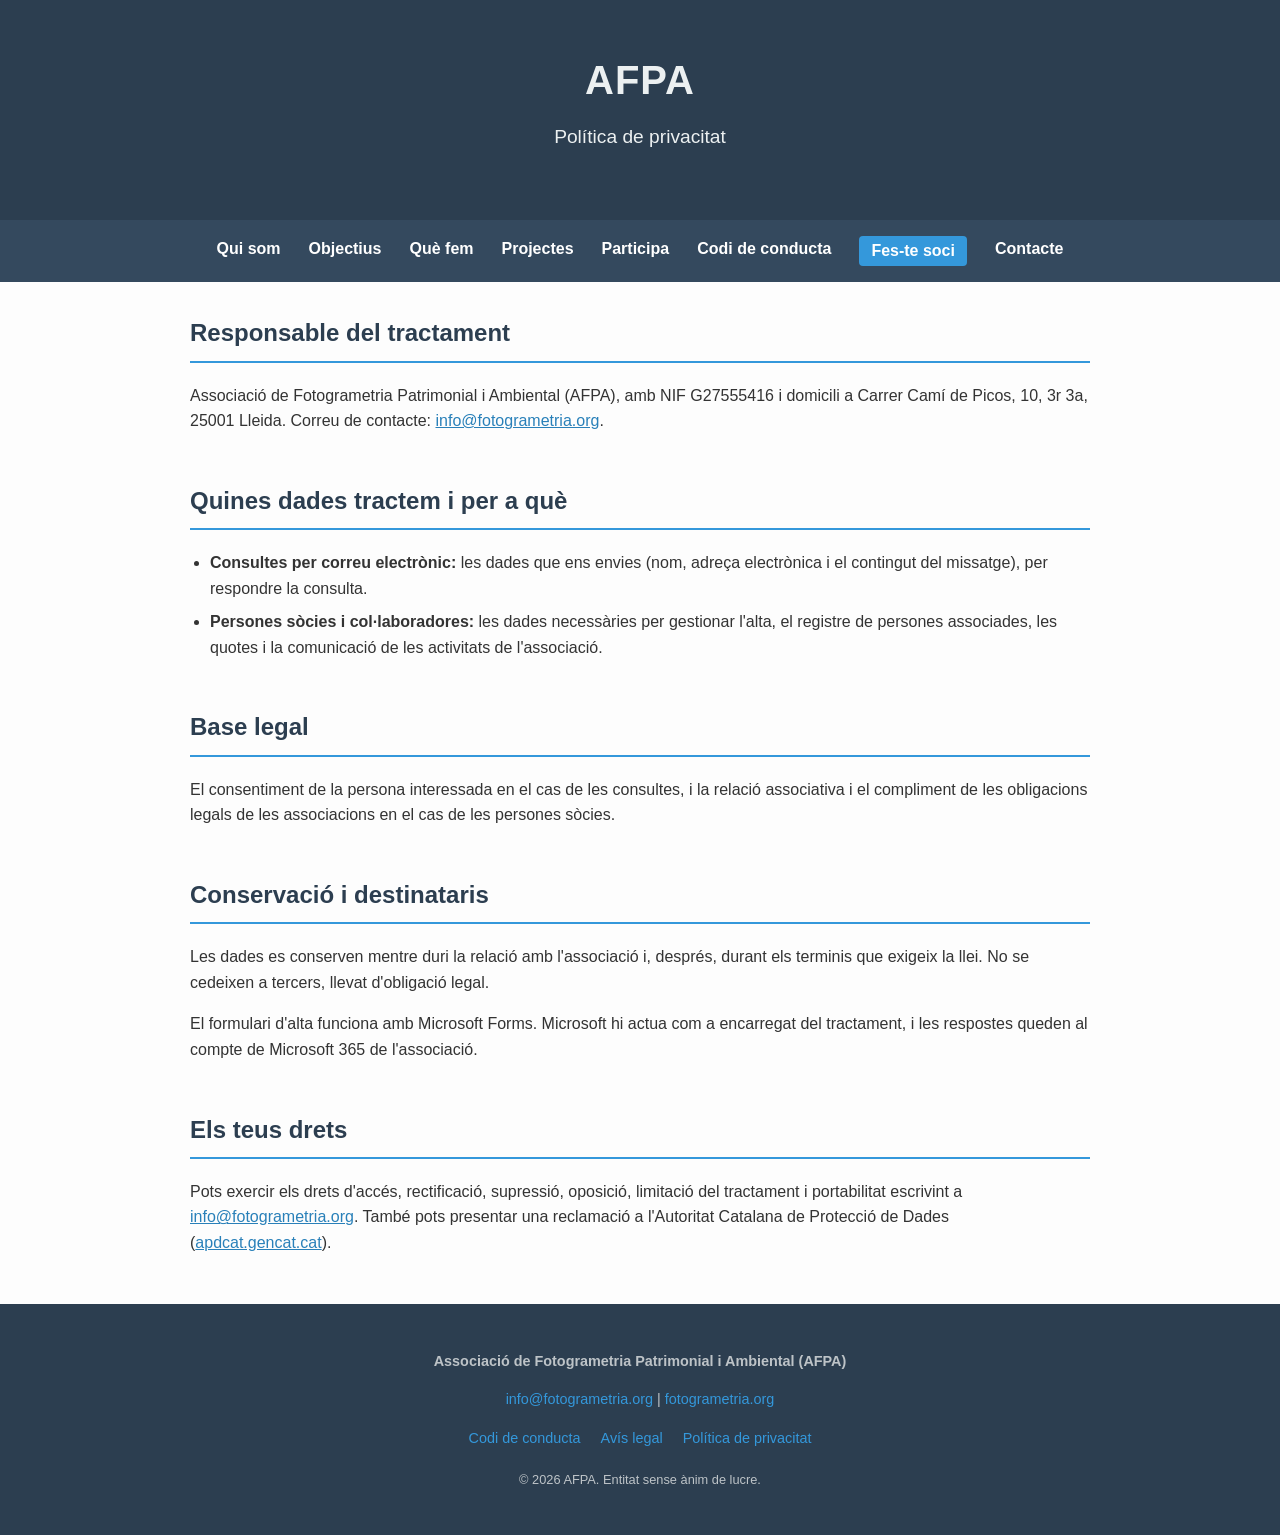
<file: privacitat.html>
<!DOCTYPE html>
<html lang="ca">
<head>
    <meta charset="UTF-8">
    <meta name="viewport" content="width=device-width, initial-scale=1.0">
    <title>Política de privacitat - AFPA</title>
    <meta name="description" content="Política de privacitat i protecció de dades de l'Associació de Fotogrametria Patrimonial i Ambiental (AFPA).">
    <link rel="canonical" href="https://fotogrametria.org/privacitat.html">
    <link rel="icon" href="favicon.svg" type="image/svg+xml">
    <meta property="og:type" content="website">
    <meta property="og:site_name" content="AFPA">
    <meta property="og:title" content="Política de privacitat - AFPA">
    <meta property="og:description" content="Política de privacitat i protecció de dades de l'Associació de Fotogrametria Patrimonial i Ambiental (AFPA).">
    <meta property="og:url" content="https://fotogrametria.org/privacitat.html">
    <meta property="og:image" content="https://fotogrametria.org/images/thalassa.jpg">
    <meta property="og:locale" content="ca_ES">
    <meta name="twitter:card" content="summary_large_image">
    <link rel="stylesheet" href="style.css">
</head>
<body>

    <header>
        <h1>AFPA</h1>
        <p>Política de privacitat</p>
    </header>

    <nav aria-label="Navegació principal">
        <a href="index.html#qui-som">Qui som</a>
        <a href="index.html#objectius">Objectius</a>
        <a href="index.html#activitats">Què fem</a>
        <a href="index.html#projectes">Projectes</a>
        <a href="index.html#participa">Participa</a>
        <a href="codi-conducta.html">Codi de conducta</a>
        <a href="alta-soci.html" class="nav-cta">Fes-te soci</a>
        <a href="#contacte">Contacte</a>
    </nav>

    <main>
        <section>
            <h2>Responsable del tractament</h2>
            <p>Associació de Fotogrametria Patrimonial i Ambiental (AFPA), amb NIF G27555416 i domicili a Carrer Camí de Picos, 10, 3r 3a, 25001 Lleida. Correu de contacte: <a href="mailto:info@fotogrametria.org">info@fotogrametria.org</a>.</p>
        </section>

        <section>
            <h2>Quines dades tractem i per a què</h2>
            <ul>
                <li><strong>Consultes per correu electrònic:</strong> les dades que ens envies (nom, adreça electrònica i el contingut del missatge), per respondre la consulta.</li>
                <li><strong>Persones sòcies i col·laboradores:</strong> les dades necessàries per gestionar l'alta, el registre de persones associades, les quotes i la comunicació de les activitats de l'associació.</li>
            </ul>
        </section>

        <section>
            <h2>Base legal</h2>
            <p>El consentiment de la persona interessada en el cas de les consultes, i la relació associativa i el compliment de les obligacions legals de les associacions en el cas de les persones sòcies.</p>
        </section>

        <section>
            <h2>Conservació i destinataris</h2>
            <p>Les dades es conserven mentre duri la relació amb l'associació i, després, durant els terminis que exigeix la llei. No se cedeixen a tercers, llevat d'obligació legal.</p>
            <p>El formulari d'alta funciona amb Microsoft Forms. Microsoft hi actua com a encarregat del tractament, i les respostes queden al compte de Microsoft 365 de l'associació.</p>
        </section>

        <section>
            <h2>Els teus drets</h2>
            <p>Pots exercir els drets d'accés, rectificació, supressió, oposició, limitació del tractament i portabilitat escrivint a <a href="mailto:info@fotogrametria.org">info@fotogrametria.org</a>. També pots presentar una reclamació a l'Autoritat Catalana de Protecció de Dades (<a href="https://apdcat.gencat.cat/">apdcat.gencat.cat</a>).</p>
        </section>

    </main>

    <footer id="contacte">
        <p><strong>Associació de Fotogrametria Patrimonial i Ambiental (AFPA)</strong></p>
        <p><a href="mailto:info@fotogrametria.org">info@fotogrametria.org</a> | <a href="https://fotogrametria.org">fotogrametria.org</a></p>
        <p class="footer-links">
            <a href="codi-conducta.html">Codi de conducta</a>
            <a href="avis-legal.html">Avís legal</a>
            <a href="privacitat.html">Política de privacitat</a>
        </p>
        <p class="footer-small">&copy; 2026 AFPA. Entitat sense ànim de lucre.</p>
    </footer>

</body>
</html>
</file>
<file: style.css>
body {
    font-family: 'Segoe UI', Tahoma, Geneva, Verdana, sans-serif;
    line-height: 1.6;
    margin: 0;
    padding: 0;
    color: #333;
    background-color: #fdfdfd;
}
header {
    background-color: #2c3e50;
    color: #ecf0f1;
    padding: 3rem 1rem;
    text-align: center;
}
header h1 {
    margin: 0;
    font-size: 2.5rem;
    letter-spacing: 1px;
}
header p {
    font-size: 1.2rem;
    margin-top: 10px;
    font-weight: 300;
}
nav {
    background-color: #34495e;
    padding: 1rem;
    position: sticky;
    top: 0;
    z-index: 100;
    display: flex;
    flex-wrap: wrap;
    justify-content: center;
    gap: 0.5rem 1.75rem;
}
nav a {
    color: #fff;
    text-decoration: none;
    font-weight: bold;
    transition: color 0.3s;
}
nav a:hover {
    color: #3498db;
}
main {
    max-width: 900px;
    margin: 2rem auto;
    padding: 0 1.5rem;
}
section {
    margin-bottom: 3rem;
}
h2 {
    border-bottom: 2px solid #3498db;
    padding-bottom: 0.5rem;
    color: #2c3e50;
    margin-top: 0;
}
h3 {
    color: #2c3e50;
}
ul, ol {
    padding-left: 20px;
}
li {
    margin-bottom: 0.5rem;
}
.highlight-box {
    background-color: #ecf0f1;
    padding: 1.5rem;
    border-radius: 8px;
    border-left: 5px solid #3498db;
    margin-bottom: 2rem;
}
.toc {
    background-color: #ecf0f1;
    padding: 1.5rem 1.5rem 1.5rem 2.5rem;
    border-radius: 8px;
    margin-bottom: 2.5rem;
}
.toc a {
    color: #2c3e50;
    text-decoration: none;
}
.toc a:hover {
    color: #3498db;
    text-decoration: underline;
}
.note {
    font-style: italic;
    color: #555;
    border-left: 3px solid #bdc3c7;
    padding-left: 1rem;
    margin-top: 1rem;
}
.acceptance-box {
    background-color: #2c3e50;
    color: #ecf0f1;
    padding: 2rem;
    border-radius: 8px;
    margin-top: 1rem;
}
.acceptance-box p {
    margin: 0;
}
.acceptance-form {
    margin-top: 1.5rem;
    display: flex;
    align-items: center;
    gap: 0.75rem;
}
.acceptance-form input[type="checkbox"] {
    width: 20px;
    height: 20px;
    flex-shrink: 0;
}
.acceptance-form label {
    font-size: 0.95rem;
}
footer {
    background-color: #2c3e50;
    color: #bdc3c7;
    text-align: center;
    padding: 2rem 1rem;
    margin-top: 3rem;
    font-size: 0.9rem;
}
.contact-info {
    font-weight: bold;
    color: #ecf0f1;
}
    

a {
    color: #2980b9;
}
nav a:focus-visible,
a:focus-visible {
    outline: 2px solid #3498db;
    outline-offset: 2px;
}
footer a {
    color: #3498db;
    text-decoration: none;
}
footer a:hover {
    text-decoration: underline;
}
.footer-links {
    margin-top: 1rem;
}
.footer-links a {
    margin: 0 0.5rem;
}
.footer-small {
    margin-top: 20px;
    font-size: 0.8rem;
}

/* Projects */
.project-card {
    display: grid;
    grid-template-columns: 280px 1fr;
    gap: 1.5rem;
    background: #fff;
    border: 1px solid #dfe4e8;
    border-radius: 8px;
    overflow: hidden;
}
.project-card img {
    width: 100%;
    height: 100%;
    object-fit: cover;
    display: block;
}
.project-card-body {
    padding: 1.25rem 1.5rem 1.5rem 0;
}
.project-card-body h3 {
    margin-top: 0;
}
.project-figures {
    display: flex;
    flex-wrap: wrap;
    gap: 1.5rem;
    margin: 1rem 0;
    padding: 0;
    list-style: none;
}
.project-figures li {
    margin: 0;
}
.project-figures strong {
    display: block;
    font-size: 1.6rem;
    color: #3498db;
    line-height: 1.1;
}
.button {
    display: inline-block;
    background: #3498db;
    color: #fff;
    padding: 0.6rem 1.2rem;
    border-radius: 4px;
    text-decoration: none;
    font-weight: bold;
    margin: 0.25rem 0.5rem 0.25rem 0;
}
.button:hover {
    background: #2980b9;
}
.button-secondary {
    background: transparent;
    color: #2c3e50;
    border: 1px solid #2c3e50;
}
.button-secondary:hover {
    background: #2c3e50;
    color: #fff;
}
.pending {
    background: #fff3cd;
    padding: 0 0.25rem;
}

nav a.nav-cta {
    background: #3498db;
    padding: 0.15rem 0.75rem;
    border-radius: 4px;
}
nav a.nav-cta:hover {
    background: #2980b9;
    color: #fff;
}

/* Membership page */
.benefits li {
    margin-bottom: 0.75rem;
}
.fee-card {
    display: inline-block;
    background: #fff;
    border: 1px solid #dfe4e8;
    border-top: 4px solid #3498db;
    border-radius: 8px;
    padding: 1.25rem 2rem;
    text-align: center;
}
.fee-amount {
    display: block;
    font-size: 2.6rem;
    font-weight: bold;
    color: #2c3e50;
    line-height: 1.1;
}
.fee-period {
    color: #7f8c8d;
}
.fee-card p {
    margin: 0.75rem 0 0;
}
.steps {
    counter-reset: step;
    list-style: none;
    padding: 0;
}
.steps li {
    counter-increment: step;
    position: relative;
    padding: 0 0 1.25rem 3rem;
}
.steps li::before {
    content: counter(step);
    position: absolute;
    left: 0;
    top: 0;
    width: 2rem;
    height: 2rem;
    border-radius: 50%;
    background: #3498db;
    color: #fff;
    font-weight: bold;
    display: flex;
    align-items: center;
    justify-content: center;
}
.steps li strong {
    display: block;
}

@media (max-width: 640px) {
    header {
        padding: 2rem 1rem;
    }
    /* On phones the menu wraps to several lines: keep it in the page flow instead of stuck on top */
    nav {
        position: static;
    }
    header h1 {
        font-size: 2rem;
    }
    .project-card {
        grid-template-columns: 1fr;
    }
    .project-card img {
        height: 180px;
    }
    .project-card-body {
        padding: 0 1.25rem 1.25rem;
    }
}
</file>
